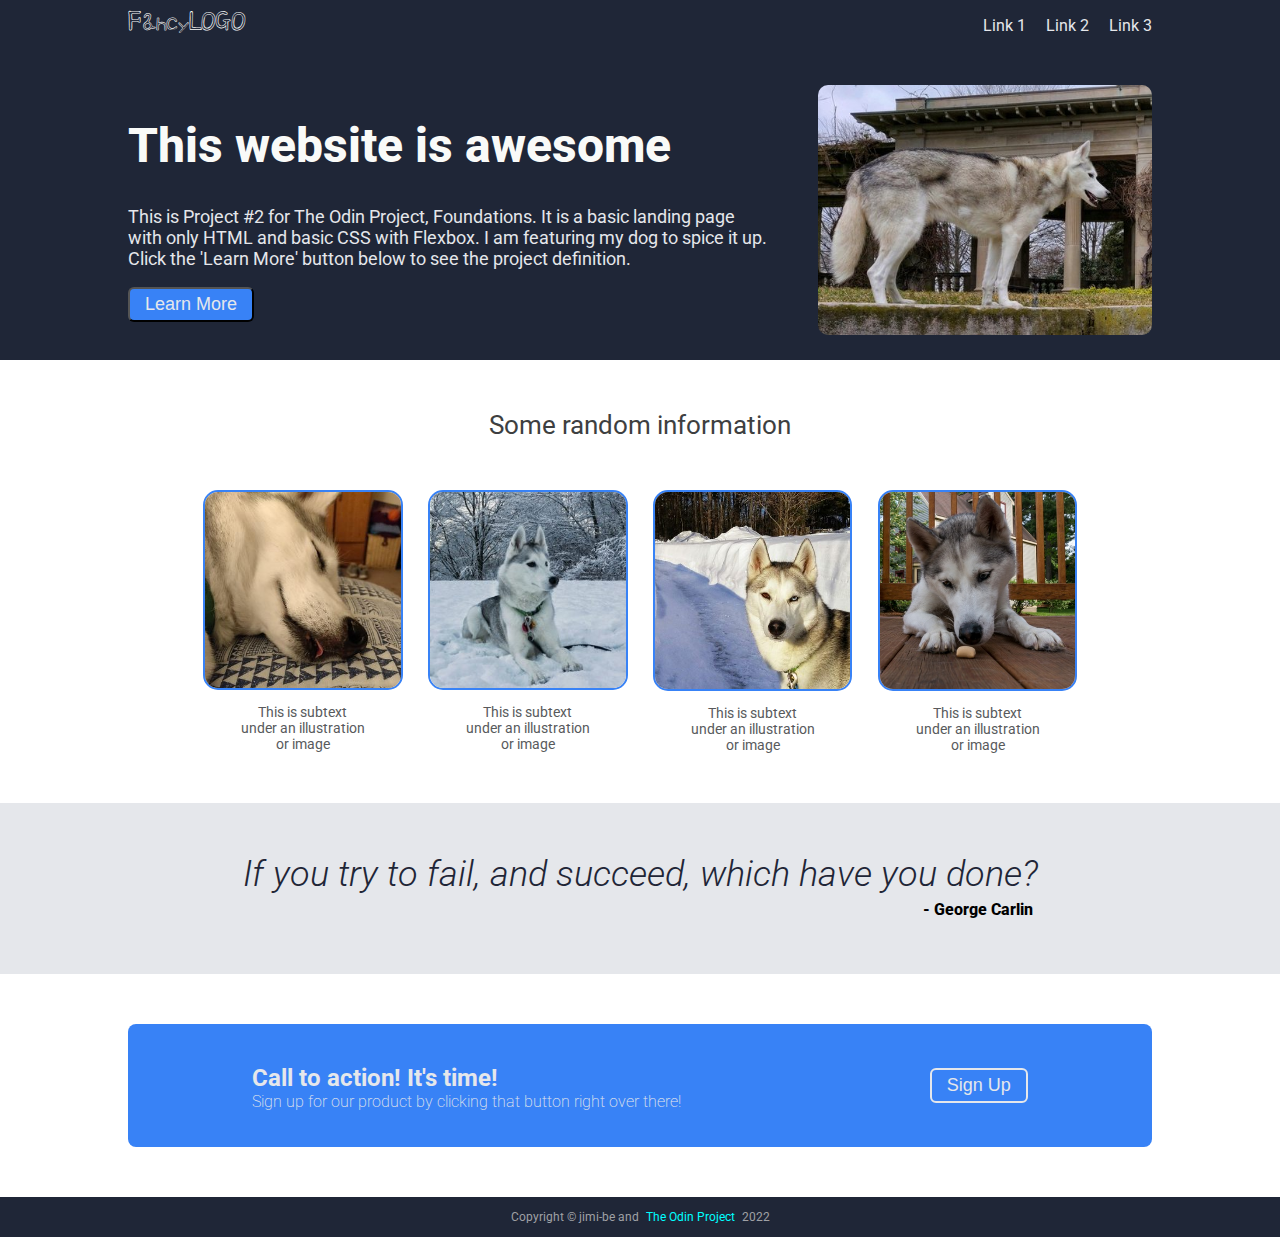
<file: index.html>
<!DOCTYPE html>
<html lang="en">
<head>
    <meta charset="UTF-8">
    <meta http-equiv="X-UA-Compatible" content="IE=edge">
    <meta name="viewport" content="width=device-width, initial-scale=1.0">
    <title>Odin Landing Page Project</title>
    <link rel="preconnect" href="https://fonts.googleapis.com">
    <link rel="preconnect" href="https://fonts.gstatic.com" crossorigin>
    <link href="https://fonts.googleapis.com/css2?family=Shizuru&display=swap" rel="stylesheet">
    <link rel="preconnect" href="https://fonts.googleapis.com">
    <link rel="preconnect" href="https://fonts.gstatic.com" crossorigin>
    <link href="https://fonts.googleapis.com/css2?family=Roboto:ital,wght@0,100;0,300;0,400;0,500;0,700;0,900;1,100;1,300;1,400;1,500;1,700;1,900&display=swap" rel="stylesheet"> 
    <link rel="stylesheet" href="style.css">
</head>

<body>
    <div class="header">
       <div class="logo">
           FancyLOGO
        </div>    
        <ul class="links">
            <li><a href="page.html">Link 1</a></li>
            <li><a href="page.html">Link 2</a></li>
            <li><a href="page.html">Link 3</a></li>
        </ul>
    </div>

    <div class="hero">   
        <div>    
            <h1>This website is awesome</h1>
            <p class="hero-secondary">This is Project #2 for The Odin Project, Foundations. 
                It is a basic landing page with only HTML and basic CSS with Flexbox. I am featuring 
                my dog to spice it up. Click the 'Learn More' button below to see the project definition.</p>
            <button onclick="location.href='assignment.html';">Learn More</button>
         </div>  
        <img class="hero-image" src="./images/Toby1.jpeg" alt="Good doggo">
    </div>

    <div class="info">
        <div class="title">Some random information</div>
        <div class="contents">
            <div class="items">
                <img src="./images/Toby-square1.jpg" alt="Sleepy dog">
                <div class="infoText">This is subtext under an illustration or image</div>
            </div>
            <div class="items">
                <img src="./images/Toby-square2.jpg" alt="Snow dog">
                <div class="infoText">This is subtext under an illustration or image</div>
            </div>
            <div class="items">
                <img src="./images/Toby-square3.jpg" alt="Annoyed dog">
                <div class="infoText">This is subtext under an illustration or image</div>
            </div>
            <div class="items">
                <img src="./images/Toby-square4.jpg" alt="Patient dog">
                <div class="infoText">This is subtext under an illustration or image</div>
            </div>
        </div>
    </div>

    <div class="quote-section">
        <div class="quote-group">
            <p class="quote">If you try to fail, and succeed, which have you done?</p>
            <p class="author">- George Carlin</p>
        </div>
    </div>

    <div class="cta">
        <div class="cta-container">
            <div class="cta-text">
                <h2>Call to action! It's time!</h2>
                <p>Sign up for our product by clicking that button right over there!</p>
            </div>
            <button class="cta-button">Sign Up</button>
        </div>
    </div>

    <div class="footer">
        <!-- 'target' and 'rel' attributes safely open TOP link in new window-->
        Copyright © jimi-be and <a href="https://www.theodinproject.com/" target="_blank" rel="noopener noreferrer">The Odin Project</a>2022
    </div>
</body>
</html>
</file>
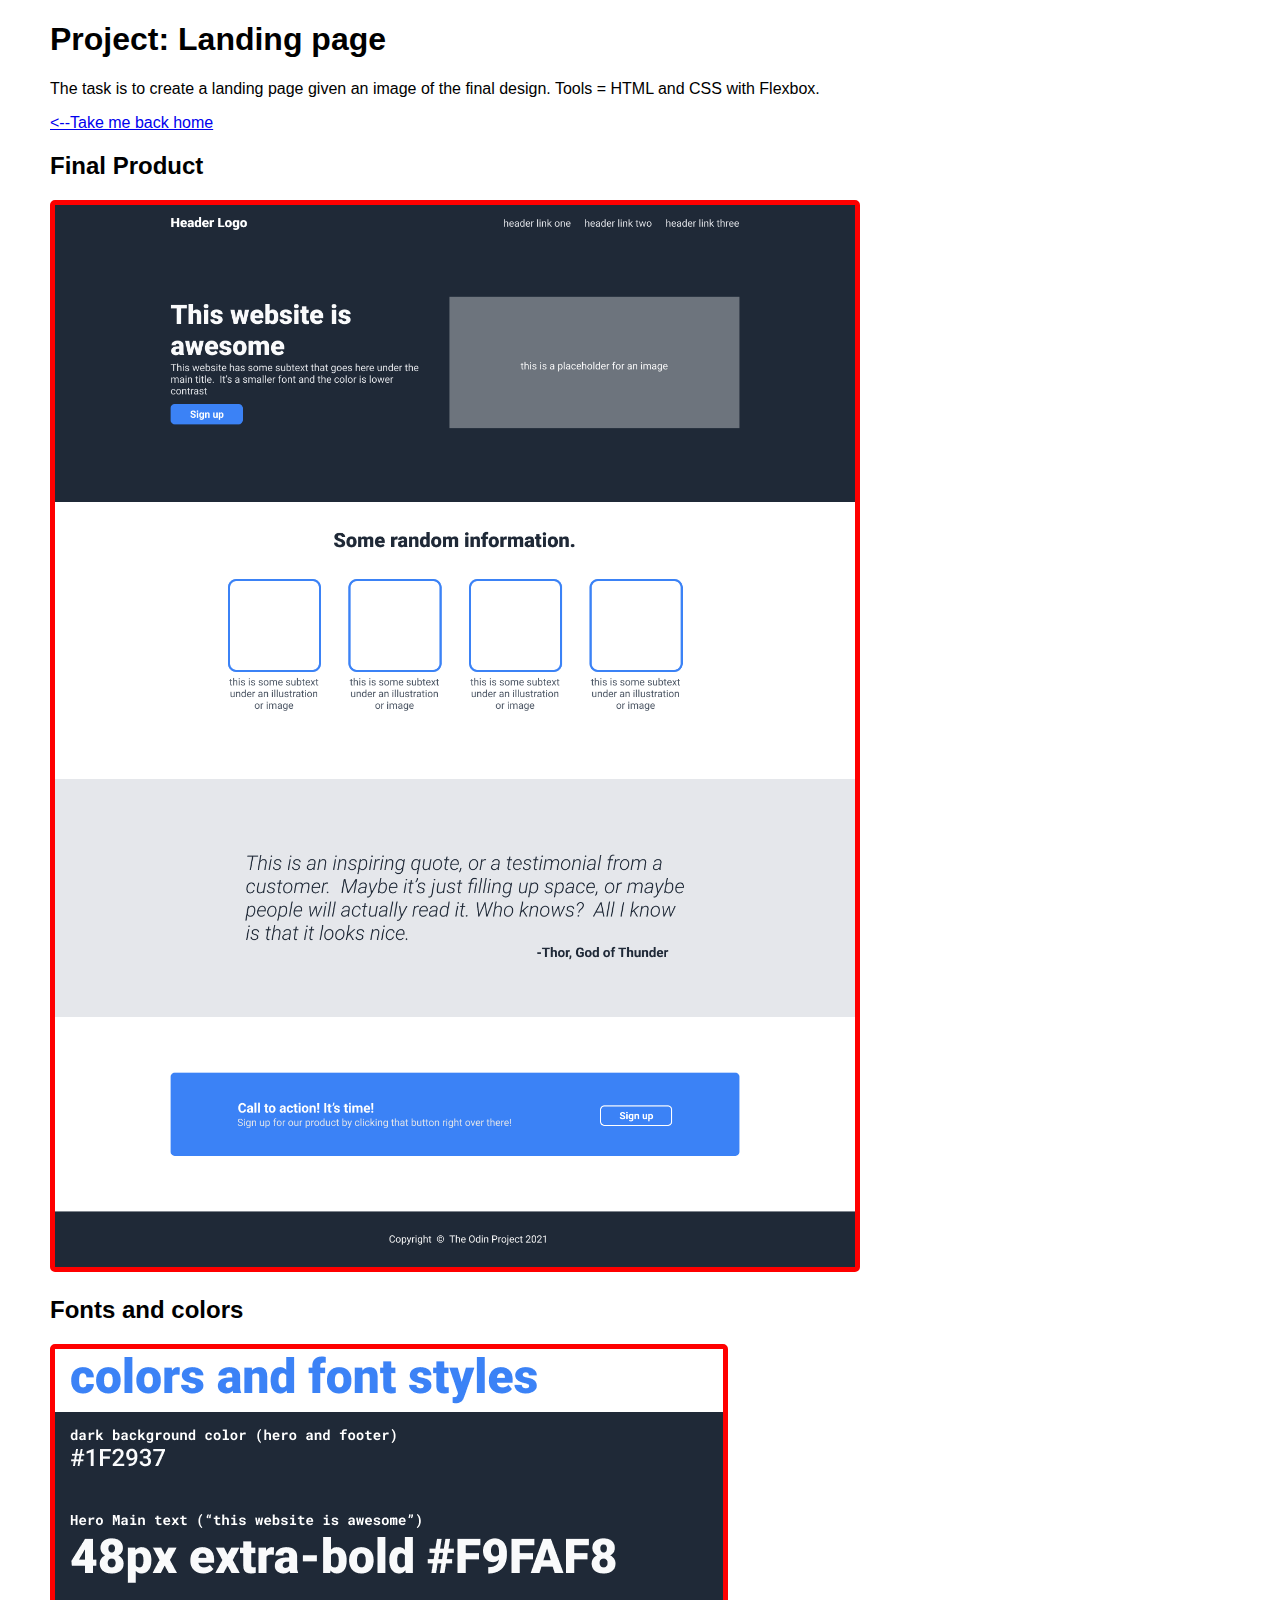
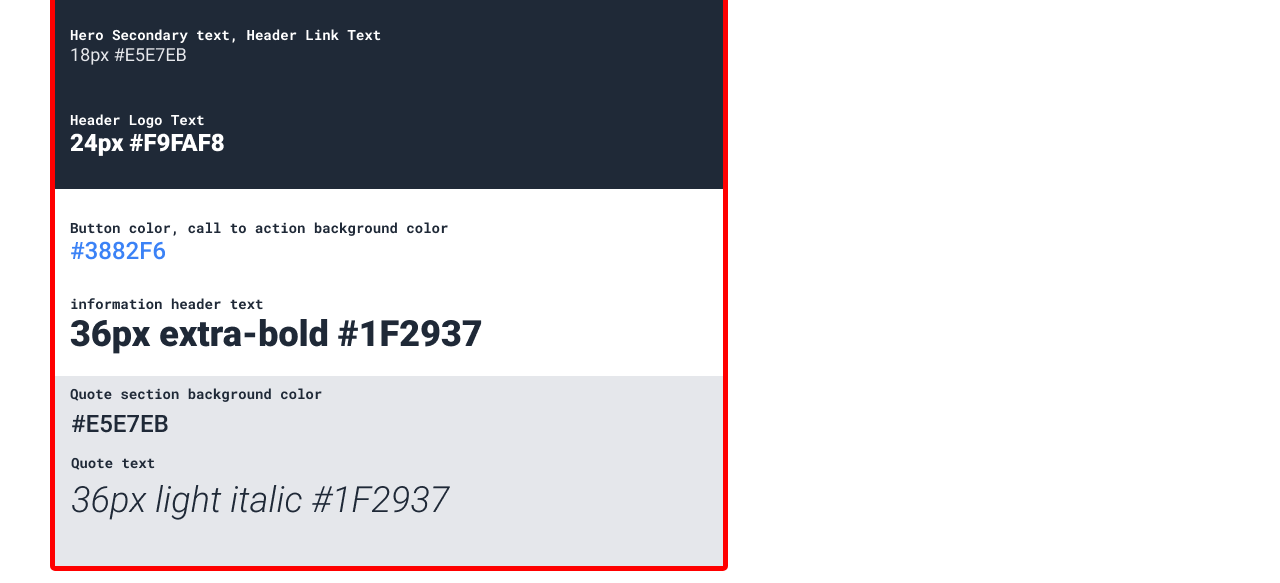
<file: assignment.html>
<!DOCTYPE html>
<html lang="en">
<head>
    <meta charset="UTF-8">
    <meta http-equiv="X-UA-Compatible" content="IE=edge">
    <meta name="viewport" content="width=device-width, initial-scale=1.0">
    <title>Odin Assignment</title>
    <style>
        body {
            font-family: Arial, Helvetica, sans-serif;
            margin-left: 50px;
        }
        img {
            max-width: 800px;
            border: 5px solid red;
            border-radius: 5px;
        }
    </style>
</head>
<body>
    <h1>Project: Landing page</h1>   
    <p>The task is to create a landing page given an image of the final design. Tools = HTML and CSS with Flexbox.</p> 
    <a href="./index.html">&lt--Take me back home</a>
    <h2>Final Product</h2>
    <img src="./odin-project.png" alt="final design">
    <h2>Fonts and colors</h2>
    <img src="./colors_and_stuff.png" alt="colors and stuff">
</body>
</html>
</file>
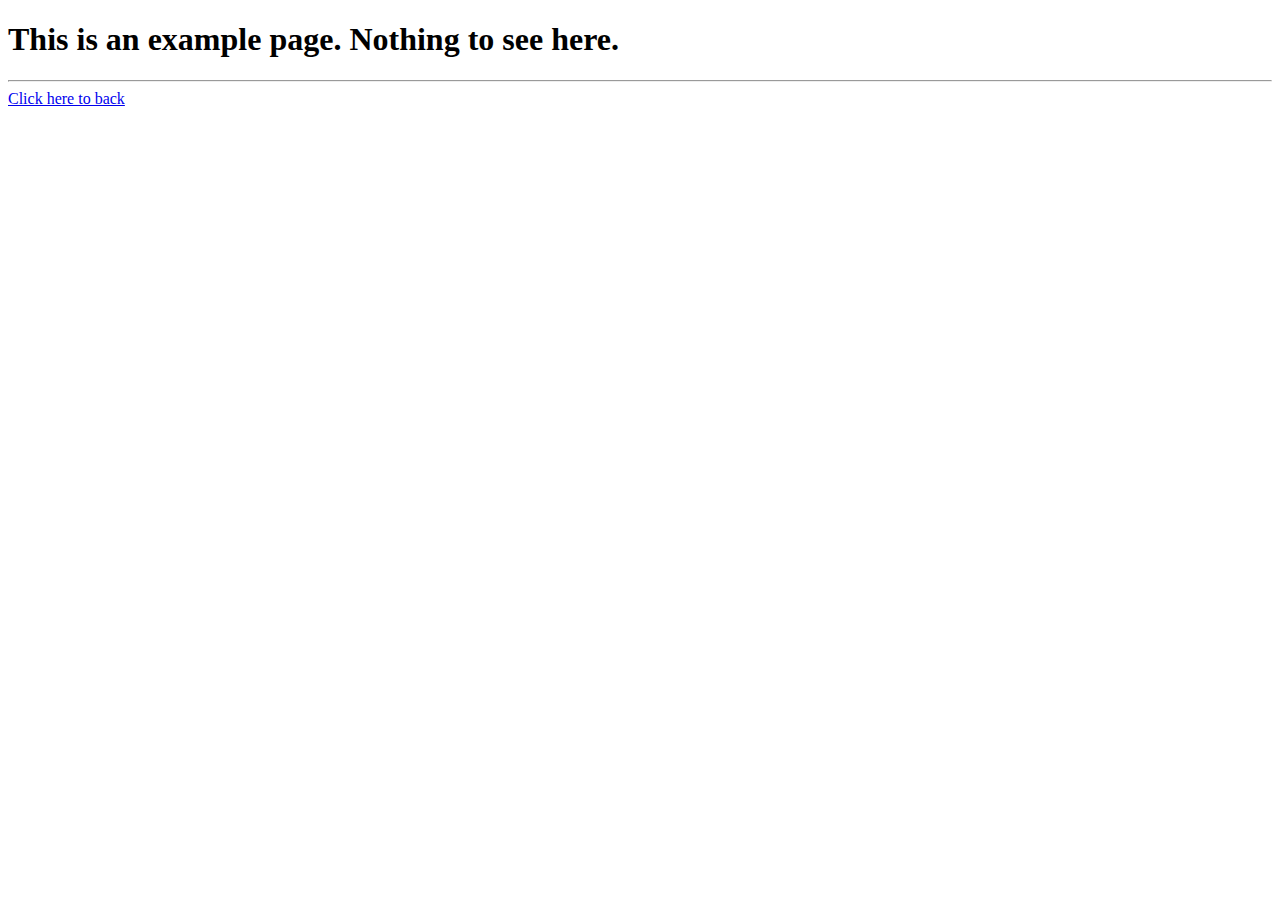
<file: page.html>
<!DOCTYPE html>
<html lang="en">
<head>
    <meta charset="UTF-8">
    <meta http-equiv="X-UA-Compatible" content="IE=edge">
    <meta name="viewport" content="width=device-width, initial-scale=1.0">
    <title>Odin Project 2 - example page</title>
</head>
<body>
    <h1>This is an example page. Nothing to see here.</h1>
    <hr>
    <a href="index.html"> Click here to back</a>
</body>
</html>
</file>
<file: style.css>
/*set alt sizing as default (new and improved way)*/
html {
    box-sizing: border-box;
  }
  *, *::before, *::after {
    box-sizing: inherit;
  }
/*Remove link styling*/
a {
    text-decoration: none;
    color: #e5e7eb;
}
/*Remove list styling*/
ul {
    list-style-type: none;
    margin: 0;
    padding: 0;
    display: flex;
    gap: 20px;
}

body {
    font-family: 'Roboto', Verdana, Tahoma, sans-serif;
    margin: 0;
    min-height: 100vh;
    display: flex;
    flex-direction: column;
}

button {
    background-color: #3882f6;
    padding: 5px 15px;
    border-radius: 6px;;
}

h1 {
    font-size: 48px;
    font-weight: 800;
    color: #f9faf8;
}

/*add space on left and right. Is there a better way to do this?*/
.header, .hero, .info, .quote-section, .cta, .footer {
    padding-left: 10%;
    padding-right: 10%;
}

.header, .hero, .footer {
    background-color: #1f2637;
}
/*--header-hero section--*/
.logo {
    font-family: 'Shizuru', cursive;
    font-size: 24px;
    color: #f9faf8;
}

.hero-secondary, button{
    font-size: 18px;
    color: #e5e7eb;
}

.header{
    display: flex;
    justify-content: space-between;
    align-items: flex-end;    
}

.hero {
    display: flex;
    justify-content: space-between;
    padding-top: 50px;
    padding-bottom: 25px;
    gap:50px;
}

.hero-image {
    max-height: 250px;
    border-radius: 10px;
    align-self: center;
}
/*--info section--*/
.infoText {
    font-size: 14px;
    color: #585a5c;
    max-width: 125px;
    text-align: center;
    padding-top: 1em;
}

.items img {
    max-width: 200px;
    border-radius: 15px;
    border: 2px solid #3882f6;
}

.info {
    display: flex;
    flex-direction: column;
    align-items: center;
    gap:50px
}

.title {
    font-size: 26px;
    color: #3e3f41;
}

.contents {
    display: flex;
    gap: 25px;
    flex-wrap: wrap;
}

.items {
    display: flex;
    flex-direction: column;
    align-items: center;
}
/* --Quote section--*/
.quote-section {
    background-color: #e5e7eb;
    display: flex;
    flex-direction: column;
    align-items: center;
    justify-content: center;
}

.quote-group, .info, .cta {
    margin-top: 50px;
    margin-bottom: 50px;
}

.author {
    text-align: right;
    margin:5px;
    font-size: 16px;
    font-weight: 800;
}

.quote {
    margin:0;
    font-size: 36px;
    font-style: italic;
    font-weight: 300;
    color:#1f2637
}
/*--CTA section--*/
.cta {
    display: flex;    
}

.cta-container {
    flex-grow: 1;
    background-color: #3882f6;
    color: #e5e7eb;
    display: flex;
    justify-content: space-around;
    align-items: center;
    padding-top: 2%;
    padding-bottom: 2%;
    border-radius: 8px;
}

.cta-text h2 {
    margin-bottom: 0;
}

.cta-text p {
    margin-top:0;
    font-weight: 200;
}

.cta-button {
   border: 2px solid #e5e7eb; 
}
/*--Footer section--*/
.footer {
    color: #9fa1a5;
    font-size: 12px;
    height: 40px;
    display: flex;
    justify-content: center;
    align-items: center;
}
/*Special formating for TOP link in footer*/
.footer a {
    color:aqua;
    padding: 1ch;
}
</file>
